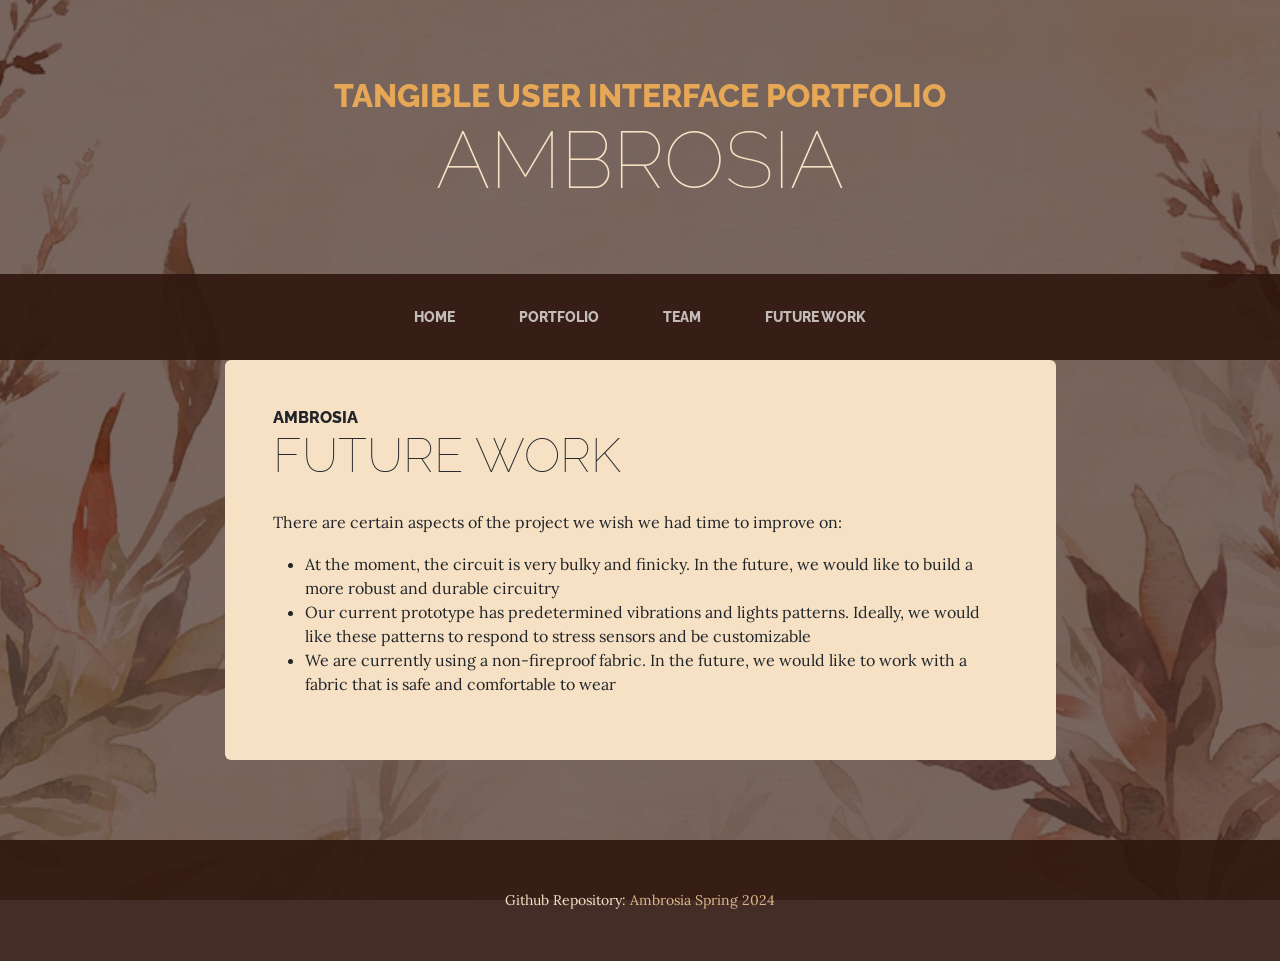
<file: CS320 Portfolio/store.html>
<!DOCTYPE html>
<html lang="en">
    <head>
        <meta charset="utf-8" />
        <meta name="viewport" content="width=device-width, initial-scale=1, shrink-to-fit=no" />
        <meta name="description" content="" />
        <meta name="author" content="" />
        <title>Ambrosia</title>
        <link rel="icon" type="image/x-icon" href="assets/favicon.ico" />
        <!-- Google fonts-->
        <link href="https://fonts.googleapis.com/css?family=Raleway:100,100i,200,200i,300,300i,400,400i,500,500i,600,600i,700,700i,800,800i,900,900i" rel="stylesheet" />
        <link href="https://fonts.googleapis.com/css?family=Lora:400,400i,700,700i" rel="stylesheet" />
        <!-- Core theme CSS (includes Bootstrap)-->
        <link href="css/styles.css" rel="stylesheet" />
    </head>
    <body>
        <header>
            <h1 class="site-heading text-center text-faded d-none d-lg-block">
                <span class="site-heading-upper text-primary mb-3">Tangible User Interface Portfolio</span>
                <span class="site-heading-lower"> Ambrosia </span>
            </h1>
        </header>
        <!-- Navigation-->
        <nav class="navbar navbar-expand-lg navbar-dark py-lg-4" id="mainNav">
            <div class="container">
                <a class="navbar-brand text-uppercase fw-bold d-lg-none" href="index.html">Ambrosia</a>
                <button class="navbar-toggler" type="button" data-bs-toggle="collapse" data-bs-target="#navbarSupportedContent" aria-controls="navbarSupportedContent" aria-expanded="false" aria-label="Toggle navigation"><span class="navbar-toggler-icon"></span></button>
                <div class="collapse navbar-collapse" id="navbarSupportedContent">
                    <ul class="navbar-nav mx-auto">
                        <li class="nav-item px-lg-4"><a class="nav-link text-uppercase" href="index.html">Home</a></li>
                        <li class="nav-item px-lg-4"><a class="nav-link text-uppercase" href="products.html">Portfolio</a></li>
                        <li class="nav-item px-lg-4"><a class="nav-link text-uppercase" href="about.html">Team</a></li>
                        <li class="nav-item px-lg-4"><a class="nav-link text-uppercase" href="store.html">Future Work</a></li>
                    </ul>
                </div>
            </div>
        </nav>
 
        <section class="page-section about-heading">
            <div class="container">
                <div class="about-heading-content">
                    <div class="row">
                        <div class="col-xl-9 col-lg-10 mx-auto">
                            <div class="bg-faded rounded p-5">
                                <h2 class="section-heading mb-4">
                                    <span class="section-heading-upper">Ambrosia</span>
                                    <span class="section-heading-lower">Future Work</span>
                                </h2>
                                <p class="mb-0">
                                   There are certain aspects of the project we wish we had time to improve on:</p>
                                <p><ul>
                                <li>At the moment, the circuit is very bulky and finicky. In the future, we would like to build a more robust and durable circuitry
</li>
                                <li>Our current prototype has predetermined vibrations and lights patterns. Ideally, we would like these patterns to respond to stress sensors and be customizable</li>
                                <li>
                                We are currently using a non-fireproof fabric. In the future, we would like to work with a fabric that is safe and comfortable to wear
                                </li>
                                </ul></p>

                            </div>
                        </div>
                    </div>
                </div>
            </div>
        </section>
        <footer class="footer text-faded text-center py-5">
            <div class="container"><p class="m-0 small">Github Repository: <a href="https://github.com/AChauhan006/Ambrosia.git" target="_blank">Ambrosia Spring 2024 </a></p></div>
        </footer>
        <!-- Bootstrap core JS-->
        <script src="https://cdn.jsdelivr.net/npm/bootstrap@5.2.3/dist/js/bootstrap.bundle.min.js"></script>
        <!-- Core theme JS-->
        <script src="js/scripts.js"></script>
    </body>
</html>
</file>
